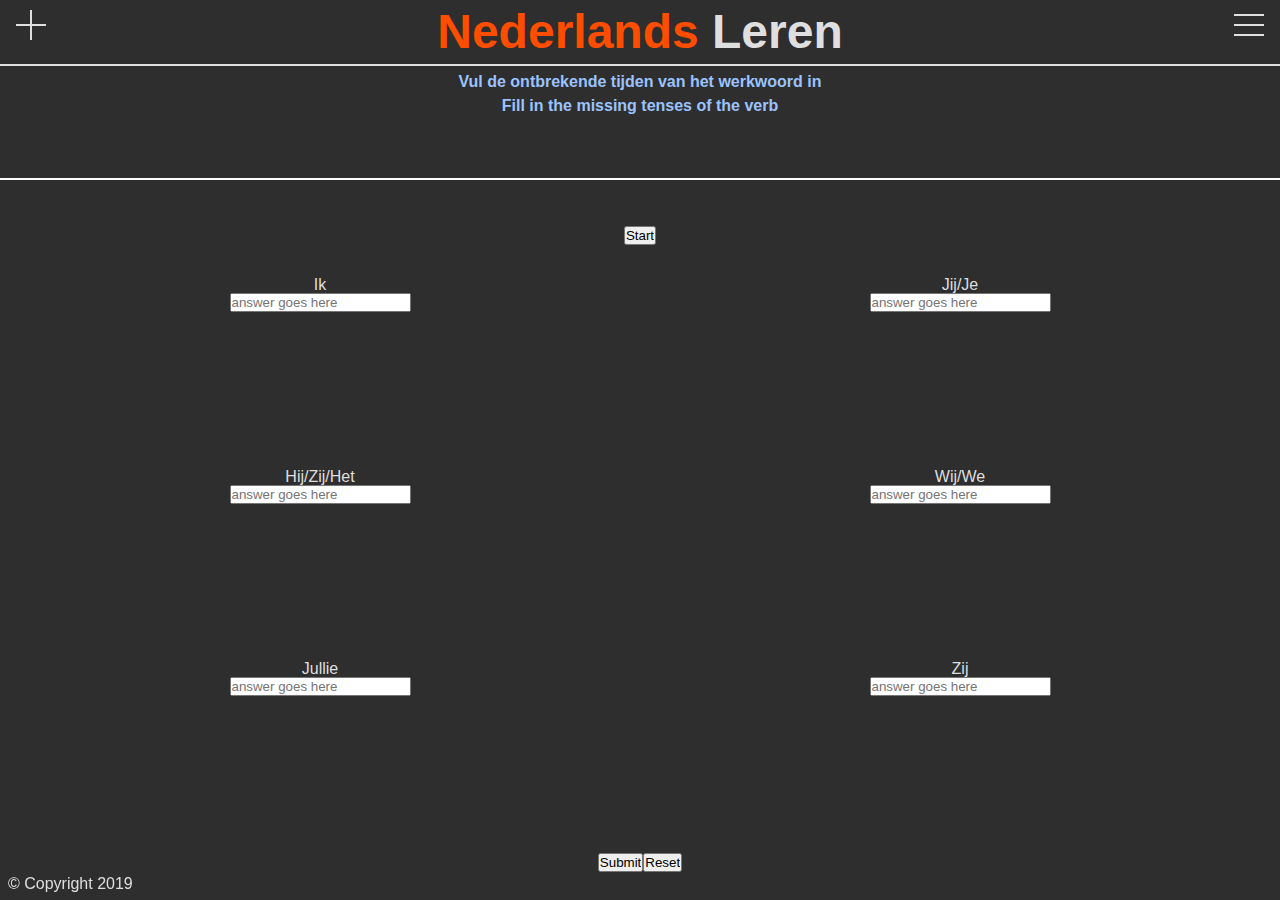
<file: werkwoorden.html>
<!DOCTYPE html>
<html>
<head>
<link href="css/main.css" type="text/css" rel="stylesheet">
  <title>Verb Practice Form</title>
</head>
<body>
    <header>
        
        <div class="menu-btn">
            <span class="menu-btn_burger"></span>
        </div>
        <div class="resources-btn">
            <span class="resources-btn_img"></span>
        </div>
        <nav class="navBar"> 
            <div class="nav">
                <ul class="menu-nav">
                    <li class="menu-nav_item active">
                    <a href="/" class="menu-nav_link">
                        Home
                    </a>
                </li>
                    <li class="menu-nav_item">
                    <a href="werkwoorden.html" class="menu-nav_link">
                        Werkwoorden
                    </a>
                </li>
                    <li class="menu-nav_item">
                    <a href="irregularpastparticiples.html" class="menu-nav_link">
                        Irregular Past Participles
                    </a>
                </li>
                </ul>
            </div>
        </nav>
        <nav class="resourceBar">
            <div class="resources">
                <ul class="menu-resources">
                    <li class="menu-resources_item">
                    <a href="https://translate.google.com/?hl=en&tab=TT" class="menu-resources_link">Google Translate</a>
                    </li>
                    <li class="menu-resources_item">
                    <a href="https://www.omniglot.com/language/tonguetwisters/dutch.htm#dutch" class="menu-resources_link">Dutch Tongue Twisters</a>
                    </li>
                    <li class="menu-resources_item">
                    <a href="https://www.nedbox.be/" class="menu-resources_link">Ned Box</a>
                    </li>
                </ul>
            </div>
        </nav>
    </header>
  <div id="werkwoordenBody">
    <script src="js/werkwoordenTest.js"></script>
    <script src="js/antwoordenTest.js"></script>
    <script src="js/main.js"></script>

<div id=formContainer>


<div class="werkwoorden-heading">
<h1 class="werkwoorden-language-heading">Nederlands <span class="werkwoorden-h1">Leren</span></h1>
</div>
<form id=form>
<section id="questionArea">
    <h2 class="werkwoorden-h2">Vul de ontbrekende tijden van het werkwoord in</h2>
    <h2 class="werkwoorden-h2">Fill in the missing tenses of the verb</h2>
    </section>
  <div class="questionWrapper">
  <a onclick="searchVD();"><p id="question" class="formRect area" onclick="searchVD();"></p></a>
  <p class="notes"></p>
  </div>
  <input type="button" id="next" class="formButton" value="Start" onclick="nextQ(), allClear()" display="block">
</section><br>

<section id="answerSection">
  <div id="answer1" class="answerArea">
    <label id="answerP1" class="answerHead">Ik</label><br>
    <input type="text" id="answerInp1" class="answers area" placeholder="answer goes here" value="">
    <!--<a onclick="searchVD();">search</a>-->
    <div class="response">
    <div id="yes1"  class="yes" name="yes">
      <svg class="correct mark" viewBox="0 -65 434.67733 434" xmlns="http://www.w3.org/2000/svg"><path  d="m152.003906 304.34375c-5.460937 0-10.921875-2.089844-15.082031-6.25l-130.664063-130.667969c-8.34375-8.339843-8.34375-21.824219 0-30.164062 8.339844-8.339844 21.820313-8.339844 30.164063 0l115.582031 115.582031 246.253906-246.25c8.339844-8.339844 21.820313-8.339844 30.164063 0 8.339844 8.34375 8.339844 21.824219 0 30.167969l-261.332031 261.332031c-4.160156 4.160156-9.625 6.25-15.085938 6.25zm0 0"/></svg>
        </div>
    <div id="no1" class="no">
    <svg class="incorrect mark" viewBox="0 0 329.26933 329" xmlns="http://www.w3.org/2000/svg"><g><path d="m21.339844 329.398438c-5.460938 0-10.925782-2.089844-15.082032-6.25-8.34375-8.339844-8.34375-21.824219 0-30.164063l286.589844-286.59375c8.339844-8.339844 21.824219-8.339844 30.164063 0 8.34375 8.339844 8.34375 21.824219 0 30.164063l-286.589844 286.59375c-4.183594 4.179687-9.621094 6.25-15.082031 6.25zm0 0"/><path d="m307.929688 329.398438c-5.460938 0-10.921876-2.089844-15.082032-6.25l-286.589844-286.59375c-8.34375-8.339844-8.34375-21.824219 0-30.164063 8.339844-8.339844 21.820313-8.339844 30.164063 0l286.589844 286.59375c8.34375 8.339844 8.34375 21.824219 0 30.164063-4.160157 4.179687-9.621094 6.25-15.082031 6.25zm0 0"/></g></svg>
    <div class="correctAns" id="correctAns1"></div>    
</div>
    
    <div id="error1" style="display: none">Error</div>
    <div id="fault1" style="display: none">Fault</div>
  </div>
</div>

  <div id="answer2" class="answerArea">
    <label id="answerP2" class="answerHead">Jij/Je</label><br>
    <input type="text" id="answerInp2" class="answers area" placeholder="answer goes here">
    
    <div class="response">
    <div id="yes2" style="display: none" class="yes">
      <svg class="correct mark" viewBox="0 -65 434.67733 434" xmlns="http://www.w3.org/2000/svg"><path  d="m152.003906 304.34375c-5.460937 0-10.921875-2.089844-15.082031-6.25l-130.664063-130.667969c-8.34375-8.339843-8.34375-21.824219 0-30.164062 8.339844-8.339844 21.820313-8.339844 30.164063 0l115.582031 115.582031 246.253906-246.25c8.339844-8.339844 21.820313-8.339844 30.164063 0 8.339844 8.34375 8.339844 21.824219 0 30.167969l-261.332031 261.332031c-4.160156 4.160156-9.625 6.25-15.085938 6.25zm0 0"/></svg>
    </div>
    <div id="no2" style="display: none" class="no">
      <svg class="incorrect mark" viewBox="0 0 329.26933 329" xmlns="http://www.w3.org/2000/svg"><g><path d="m21.339844 329.398438c-5.460938 0-10.925782-2.089844-15.082032-6.25-8.34375-8.339844-8.34375-21.824219 0-30.164063l286.589844-286.59375c8.339844-8.339844 21.824219-8.339844 30.164063 0 8.34375 8.339844 8.34375 21.824219 0 30.164063l-286.589844 286.59375c-4.183594 4.179687-9.621094 6.25-15.082031 6.25zm0 0"/><path d="m307.929688 329.398438c-5.460938 0-10.921876-2.089844-15.082032-6.25l-286.589844-286.59375c-8.34375-8.339844-8.34375-21.824219 0-30.164063 8.339844-8.339844 21.820313-8.339844 30.164063 0l286.589844 286.59375c8.34375 8.339844 8.34375 21.824219 0 30.164063-4.160157 4.179687-9.621094 6.25-15.082031 6.25zm0 0"/></g></svg>
      <div class="correctAns" id="correctAns2" style="display: none"></div>    
    </div>
    <div id="error2" style="display: none">Error</div>
    <div id="fault2" style="display: none">Fault</div>
  </div></div>

  <div id="answers3" class="answerArea" >
    <label id="answerP3" class="answerHead">Hij/Zij/Het</label><br>
    <input type="text" id="answerInp3" class="answers area" placeholder="answer goes here">

    <div class="response">
    <div id="yes3" style="display: none" class="yes">
      <svg class="correct mark" viewBox="0 -65 434.67733 434" xmlns="http://www.w3.org/2000/svg"><path  d="m152.003906 304.34375c-5.460937 0-10.921875-2.089844-15.082031-6.25l-130.664063-130.667969c-8.34375-8.339843-8.34375-21.824219 0-30.164062 8.339844-8.339844 21.820313-8.339844 30.164063 0l115.582031 115.582031 246.253906-246.25c8.339844-8.339844 21.820313-8.339844 30.164063 0 8.339844 8.34375 8.339844 21.824219 0 30.167969l-261.332031 261.332031c-4.160156 4.160156-9.625 6.25-15.085938 6.25zm0 0"/></svg>
    </div>
    <div id="no3" style="display: none" class="no">
      <svg class="incorrect mark" viewBox="0 0 329.26933 329" xmlns="http://www.w3.org/2000/svg"><g><path d="m21.339844 329.398438c-5.460938 0-10.925782-2.089844-15.082032-6.25-8.34375-8.339844-8.34375-21.824219 0-30.164063l286.589844-286.59375c8.339844-8.339844 21.824219-8.339844 30.164063 0 8.34375 8.339844 8.34375 21.824219 0 30.164063l-286.589844 286.59375c-4.183594 4.179687-9.621094 6.25-15.082031 6.25zm0 0"/><path d="m307.929688 329.398438c-5.460938 0-10.921876-2.089844-15.082032-6.25l-286.589844-286.59375c-8.34375-8.339844-8.34375-21.824219 0-30.164063 8.339844-8.339844 21.820313-8.339844 30.164063 0l286.589844 286.59375c8.34375 8.339844 8.34375 21.824219 0 30.164063-4.160157 4.179687-9.621094 6.25-15.082031 6.25zm0 0"/></g></svg>
      <div class="correctAns" id="correctAns3" style="display: none"></div>    
    </div>
    <div id="error3" style="display: none">Error</div>
    <div id="fault3" style="display: none">Fault</div>
  </div> </div>

  <div id="answers4" class="answerArea">
    <label id="answersP4" class="answerHead">Wij/We</label><br>
    <input type="text" id="answerInp4" class="answers area" placeholder="answer goes here">

    <div class="response">
    <div id="yes4" style="display: none" class="yes">
      <svg class="correct mark" viewBox="0 -65 434.67733 434" xmlns="http://www.w3.org/2000/svg"><path  d="m152.003906 304.34375c-5.460937 0-10.921875-2.089844-15.082031-6.25l-130.664063-130.667969c-8.34375-8.339843-8.34375-21.824219 0-30.164062 8.339844-8.339844 21.820313-8.339844 30.164063 0l115.582031 115.582031 246.253906-246.25c8.339844-8.339844 21.820313-8.339844 30.164063 0 8.339844 8.34375 8.339844 21.824219 0 30.167969l-261.332031 261.332031c-4.160156 4.160156-9.625 6.25-15.085938 6.25zm0 0"/></svg>
    </div>
    <div id="no4" style="display: none" class="no">
      <svg class="incorrect mark" viewBox="0 0 329.26933 329" xmlns="http://www.w3.org/2000/svg"><g><path d="m21.339844 329.398438c-5.460938 0-10.925782-2.089844-15.082032-6.25-8.34375-8.339844-8.34375-21.824219 0-30.164063l286.589844-286.59375c8.339844-8.339844 21.824219-8.339844 30.164063 0 8.34375 8.339844 8.34375 21.824219 0 30.164063l-286.589844 286.59375c-4.183594 4.179687-9.621094 6.25-15.082031 6.25zm0 0"/><path d="m307.929688 329.398438c-5.460938 0-10.921876-2.089844-15.082032-6.25l-286.589844-286.59375c-8.34375-8.339844-8.34375-21.824219 0-30.164063 8.339844-8.339844 21.820313-8.339844 30.164063 0l286.589844 286.59375c8.34375 8.339844 8.34375 21.824219 0 30.164063-4.160157 4.179687-9.621094 6.25-15.082031 6.25zm0 0"/></g></svg>
      <div class="correctAns" id="correctAns4" style="display: none"></div>    
    </div>
    <div id="error4" style="display: none">Error</div>
    <div id="fault4" style="display: none">Fault</div>
  </div></div>

  <div id="answers5" class="answerArea">
    <label id="answerP5" class="answerHead">Jullie</label><br>
    <input type="text" id="answerInp5" class="answers area" placeholder="answer goes here">

    <div class="response">
    <div id="yes5" style="display: none" name="responseYN" class="yes">
      <svg class="correct mark" viewBox="0 -65 434.67733 434" xmlns="http://www.w3.org/2000/svg"><path  d="m152.003906 304.34375c-5.460937 0-10.921875-2.089844-15.082031-6.25l-130.664063-130.667969c-8.34375-8.339843-8.34375-21.824219 0-30.164062 8.339844-8.339844 21.820313-8.339844 30.164063 0l115.582031 115.582031 246.253906-246.25c8.339844-8.339844 21.820313-8.339844 30.164063 0 8.339844 8.34375 8.339844 21.824219 0 30.167969l-261.332031 261.332031c-4.160156 4.160156-9.625 6.25-15.085938 6.25zm0 0"/></svg>
    </div>
    <div id="no5" style="display: none" name="responseYN" class="no">
      <svg class="incorrect mark" viewBox="0 0 329.26933 329" xmlns="http://www.w3.org/2000/svg"><g><path d="m21.339844 329.398438c-5.460938 0-10.925782-2.089844-15.082032-6.25-8.34375-8.339844-8.34375-21.824219 0-30.164063l286.589844-286.59375c8.339844-8.339844 21.824219-8.339844 30.164063 0 8.34375 8.339844 8.34375 21.824219 0 30.164063l-286.589844 286.59375c-4.183594 4.179687-9.621094 6.25-15.082031 6.25zm0 0"/><path d="m307.929688 329.398438c-5.460938 0-10.921876-2.089844-15.082032-6.25l-286.589844-286.59375c-8.34375-8.339844-8.34375-21.824219 0-30.164063 8.339844-8.339844 21.820313-8.339844 30.164063 0l286.589844 286.59375c8.34375 8.339844 8.34375 21.824219 0 30.164063-4.160157 4.179687-9.621094 6.25-15.082031 6.25zm0 0"/></g></svg>
      <div class="correctAns" id="correctAns5" style="display: none"></div>    
    </div>
    <div id="error5" style="display: none">Error</div>
    <div id="fault5" style="display: none">Fault</div>
  </div></div>

  <div id="answers6" class="answerArea">
    <label id="answersP6" class="answerHead">Zij</label><br>
    <input type="text" id="answerInp6" class="answers area" placeholder="answer goes here">

    <div class="response">
    <div id="yes6" style="display: none" name="responseYN" class="yes">
      <svg class="correct mark" viewBox="0 -65 434.67733 434" xmlns="http://www.w3.org/2000/svg"><path  d="m152.003906 304.34375c-5.460937 0-10.921875-2.089844-15.082031-6.25l-130.664063-130.667969c-8.34375-8.339843-8.34375-21.824219 0-30.164062 8.339844-8.339844 21.820313-8.339844 30.164063 0l115.582031 115.582031 246.253906-246.25c8.339844-8.339844 21.820313-8.339844 30.164063 0 8.339844 8.34375 8.339844 21.824219 0 30.167969l-261.332031 261.332031c-4.160156 4.160156-9.625 6.25-15.085938 6.25zm0 0"/></svg>
    </div>
    <div id="no6" style="display: none" name="responseYN" class="no">
      <svg class="incorrect mark" viewBox="0 0 329.26933 329" xmlns="http://www.w3.org/2000/svg"><g><path d="m21.339844 329.398438c-5.460938 0-10.925782-2.089844-15.082032-6.25-8.34375-8.339844-8.34375-21.824219 0-30.164063l286.589844-286.59375c8.339844-8.339844 21.824219-8.339844 30.164063 0 8.34375 8.339844 8.34375 21.824219 0 30.164063l-286.589844 286.59375c-4.183594 4.179687-9.621094 6.25-15.082031 6.25zm0 0"/><path d="m307.929688 329.398438c-5.460938 0-10.921876-2.089844-15.082032-6.25l-286.589844-286.59375c-8.34375-8.339844-8.34375-21.824219 0-30.164063 8.339844-8.339844 21.820313-8.339844 30.164063 0l286.589844 286.59375c8.34375 8.339844 8.34375 21.824219 0 30.164063-4.160157 4.179687-9.621094 6.25-15.082031 6.25zm0 0"/></g></svg>
      <div class="correctAns" id="correctAns6" style="display: none"></div>    
    </div>
    <div id="error6" style="display: none">Error</div>
    <div id="fault6" style="display: none">Fault</div>
  </div></div><br>
</section>


<input type="button" value="Submit" class="formButton" onclick="testDutch()"><input type="reset" class="formButton" onclick="allClear()">
<div id="scoreboard"></div>
<div id="end"></div>
</form>

</div>
</div>
<footer>&copy; Copyright 2019</footer>
</body>
</html>
</file>
<file: css/main.css>
* {
  -webkit-box-sizing: border-box;
          box-sizing: border-box;
  margin: 0;
  padding: 0;
}

h1, h2, h3 {
  font-weight: 600;
}

h1 {
  font-size: 5rem;
}

.home {
  text-align: left;
  -webkit-box-align: center;
      -ms-flex-align: center;
          align-items: center;
  height: 100%;
  border-bottom: 2px solid #dfdfdf;
  width: 21rem;
  margin: auto auto;
}

.home-heading {
  text-align: center;
  padding-top: 100px;
}

.home-h2 {
  color: #9BC3FF;
  font-size: 1rem;
  text-align: left;
  padding-left: 0.25rem;
  margin-bottom: -0.5rem;
}

.home-h1 {
  color: #dfdfdf;
  font-size: 2.5rem;
  text-align: center;
}

.language-name {
  color: #FF4D00;
  font-size: 2.5rem;
}

.randomQuote {
  padding: 1rem;
  border: 1px solid white;
  border-radius: 20px 20px 20px 0px;
  margin-top: 1rem;
}

#quoteNd {
  color: #FF4D00;
}

#quoteEn {
  color: #dfdfdf;
}

#quoteEx {
  color: #9BC3FF;
}

.menu-btn {
  position: absolute;
  z-index: 1;
  right: 1rem;
  top: 1rem;
  height: 30px;
  width: 30px;
  cursor: pointer;
  -webkit-transition: all 0.5s ease-in-out;
  transition: all 0.5s ease-in-out;
}

.menu-btn_burger {
  position: absolute;
  right: 0;
  top: 0.5rem;
  width: 30px;
  height: 2px;
  background: #dfdfdf;
  -webkit-transition: all 0.5s ease-in-out;
  transition: all 0.5s ease-in-out;
}

.menu-btn_burger::before {
  content: '';
  position: absolute;
  top: -10px;
  width: 30px;
  height: 2px;
  background: #dfdfdf;
  -webkit-transition: all 0.5s ease-in-out;
  transition: all 0.5s ease-in-out;
}

.menu-btn_burger::after {
  content: '';
  position: absolute;
  top: 10px;
  width: 30px;
  height: 2px;
  background: #dfdfdf;
  -webkit-transition: all 0.5s ease-in-out;
  transition: all 0.5s ease-in-out;
}

.menu-btn_burger.open {
  -webkit-transform: rotate(810deg);
          transform: rotate(810deg);
  background: #FF4D00;
}

.menu-btn_burger.open::before {
  background-color: #FF4D00;
}

.menu-btn_burger.open::after {
  background-color: #FF4D00;
}

.nav {
  position: fixed;
  visibility: hidden;
  top: 0;
  left: 0;
  width: 100vw;
  opacity: 0.95;
}

.nav.open {
  visibility: visible;
}

.nav .menu-nav {
  display: -webkit-box;
  display: -ms-flexbox;
  display: flex;
  -webkit-box-orient: vertical;
  -webkit-box-direction: normal;
      -ms-flex-flow: column wrap;
          flex-flow: column wrap;
  -webkit-box-align: center;
      -ms-flex-align: center;
          align-items: center;
  -webkit-box-pack: center;
      -ms-flex-pack: center;
          justify-content: center;
  height: 95vh;
  width: 95vw;
  margin: auto auto;
  overflow: hidden;
  background-color: #dfdfdf;
  list-style-type: none;
  padding-right: 1rem;
  border-radius: 100px 0px 50px 50px;
  -webkit-transform: translateY(-100%);
          transform: translateY(-100%);
  -webkit-transition: all 0.5s ease-in-out;
  transition: all 0.5s ease-in-out;
}

.nav .menu-nav.open {
  -webkit-transform: translateY(0);
          transform: translateY(0);
}

.nav .menu-nav_item {
  -webkit-transform: translateX(100vw);
          transform: translateX(100vw);
  -webkit-transition: all 0.5s ease-in-out;
  transition: all 0.5s ease-in-out;
}

.nav .menu-nav_item.open {
  -webkit-transform: translateX(0);
          transform: translateX(0);
}

.nav .menu-nav_item.active > a {
  color: #FF4D00;
}

.nav .menu-nav_link {
  display: inline-block;
  font-size: 2rem;
  text-transform: lowercase;
  padding: 2rem 0;
  font-weight: 300;
  -webkit-transition: all 0.5s ease-in-out;
  transition: all 0.5s ease-in-out;
}

.nav .menu-nav_link:hover {
  color: #FF4D00;
}

.menu-nav_item:nth-child(1) {
  -webkit-transition-delay: 0.35s;
          transition-delay: 0.35s;
}

.menu-nav_item:nth-child(2) {
  -webkit-transition-delay: 0.55s;
          transition-delay: 0.55s;
}

.menu-nav_item:nth-child(3) {
  -webkit-transition-delay: 0.75s;
          transition-delay: 0.75s;
}

.menu-nav_item:nth-child(4) {
  -webkit-transition-delay: 0.95s;
          transition-delay: 0.95s;
}

footer {
  position: fixed;
  bottom: 0.5rem;
  left: 0.5rem;
}

.resources-btn {
  position: absolute;
  z-index: 1;
  left: 1rem;
  top: 1rem;
  height: 30px;
  width: 30px;
  cursor: pointer;
  -webkit-transition: all 0.5s ease-in-out;
  transition: all 0.5s ease-in-out;
}

.resources-btn_img {
  position: absolute;
  left: 0;
  top: 0.5rem;
  width: 30px;
  height: 2px;
  background: #dfdfdf;
  -webkit-transition: all 0.5s ease-in-out;
  transition: all 0.5s ease-in-out;
}

.resources-btn_img::before {
  content: '';
  position: absolute;
  top: 0;
  width: 30px;
  height: 2px;
  background: #dfdfdf;
  -webkit-transform: rotate(90deg);
          transform: rotate(90deg);
  -webkit-transition: all 0.5s ease-in-out;
  transition: all 0.5s ease-in-out;
}

.resources-btn_img.open {
  -webkit-transform: rotate(765deg);
          transform: rotate(765deg);
  background-color: #FF4D00;
}

.resources-btn_img.open::before {
  background-color: #FF4D00;
}

.resources {
  position: fixed;
  visibility: hidden;
  top: 0;
  right: 0;
  width: 100vw;
  opacity: 0.95;
}

.resources.open {
  visibility: visible;
}

.resources .menu-resources {
  display: -webkit-box;
  display: -ms-flexbox;
  display: flex;
  -webkit-box-orient: vertical;
  -webkit-box-direction: normal;
      -ms-flex-flow: column wrap;
          flex-flow: column wrap;
  -webkit-box-align: center;
      -ms-flex-align: center;
          align-items: center;
  -webkit-box-pack: center;
      -ms-flex-pack: center;
          justify-content: center;
  height: 95vh;
  width: 95vw;
  margin: auto auto;
  overflow: hidden;
  background-color: #dfdfdf;
  list-style-type: none;
  padding-left: 1rem;
  border-radius: 0px 100px 50px 50px;
  -webkit-transform: translateX(-100%);
          transform: translateX(-100%);
  -webkit-transition: all 0.5s ease-in-out;
  transition: all 0.5s ease-in-out;
}

.resources .menu-resources.open {
  -webkit-transform: translateX(0);
          transform: translateX(0);
}

.resources .menu-resources_item {
  -webkit-transform: translateY(-100vw);
          transform: translateY(-100vw);
  -webkit-transition: all 0.5s ease-in-out;
  transition: all 0.5s ease-in-out;
}

.resources .menu-resources_item.open {
  -webkit-transform: translateY(0);
          transform: translateY(0);
}

.resources .menu-resources_link {
  display: inline-block;
  font-size: 2rem;
  text-transform: lowercase;
  padding: 2rem 0;
  font-weight: 300;
  -webkit-transition: all 0.5s ease-in-out;
  transition: all 0.5s ease-in-out;
}

.resources .menu-resources_link:hover {
  color: #FF4D00;
}

.menu-resources_item:nth-child(1) {
  -webkit-transition-delay: 0.3s;
          transition-delay: 0.3s;
}

.menu-resources_item:nth-child(2) {
  -webkit-transition-delay: 0.5s;
          transition-delay: 0.5s;
}

.menu-resources_item:nth-child(3) {
  -webkit-transition-delay: 0.7s;
          transition-delay: 0.7s;
}

.werkwoorden-heading {
  border-bottom: 2px solid #dfdfdf;
  padding: 0.5rem 0;
}

.werkwoorden-h1 {
  color: #dfdfdf;
  font-size: 3rem;
  text-align: center;
}

.werkwoorden-language-heading {
  color: #FF4D00;
  font-size: 3rem;
  text-align: center;
}

.werkwoorden-h2 {
  color: #9BC3FF;
  font-size: 1rem;
  text-align: center;
  padding-top: 0.5rem;
}

.questionWrapper {
  text-align: center;
}

#question {
  color: #dfdfdf;
}

form {
  text-align: center;
}

#next {
  margin: 1rem;
}

.questionWrapper {
  min-height: 6rem;
}

#question {
  padding: 2rem;
  border-bottom: 2px solid white;
}

#answerSection {
  display: -ms-grid;
  display: grid;
  -ms-grid-columns: (1fr)[2];
      grid-template-columns: repeat(2, 1fr);
}

.answerArea {
  height: 10rem;
}

.answerArea {
  margin: 1rem;
}

.response {
  padding: 1rem;
}

.yes, .no, .correctAns {
  visibility: hidden;
}

.yes.marked, .no.marked, .correctAns.marked {
  visibility: visible;
}

.yes.reset, .no.reset, .correctAns.reset {
  visibility: hidden;
}

.mark {
  height: 20px;
  width: 20px;
}

.correct {
  fill: green;
}

.incorrect {
  fill: red;
}

body {
  background: #2e2e2e;
  color: #dfdfdf;
  font-family: 'Segoe UI', Tahoma, Geneva, Verdana, sans-serif;
  height: 100vh;
  line-height: 1;
}

a {
  color: black;
  text-decoration: none;
}

header {
  position: fixed;
  z-index: 2;
  width: 100%;
  padding: 1rem;
}

main {
  height: 100%;
  width: 100%;
}

p {
  color: #dfdfdf;
}
/*# sourceMappingURL=main.css.map */
</file>
